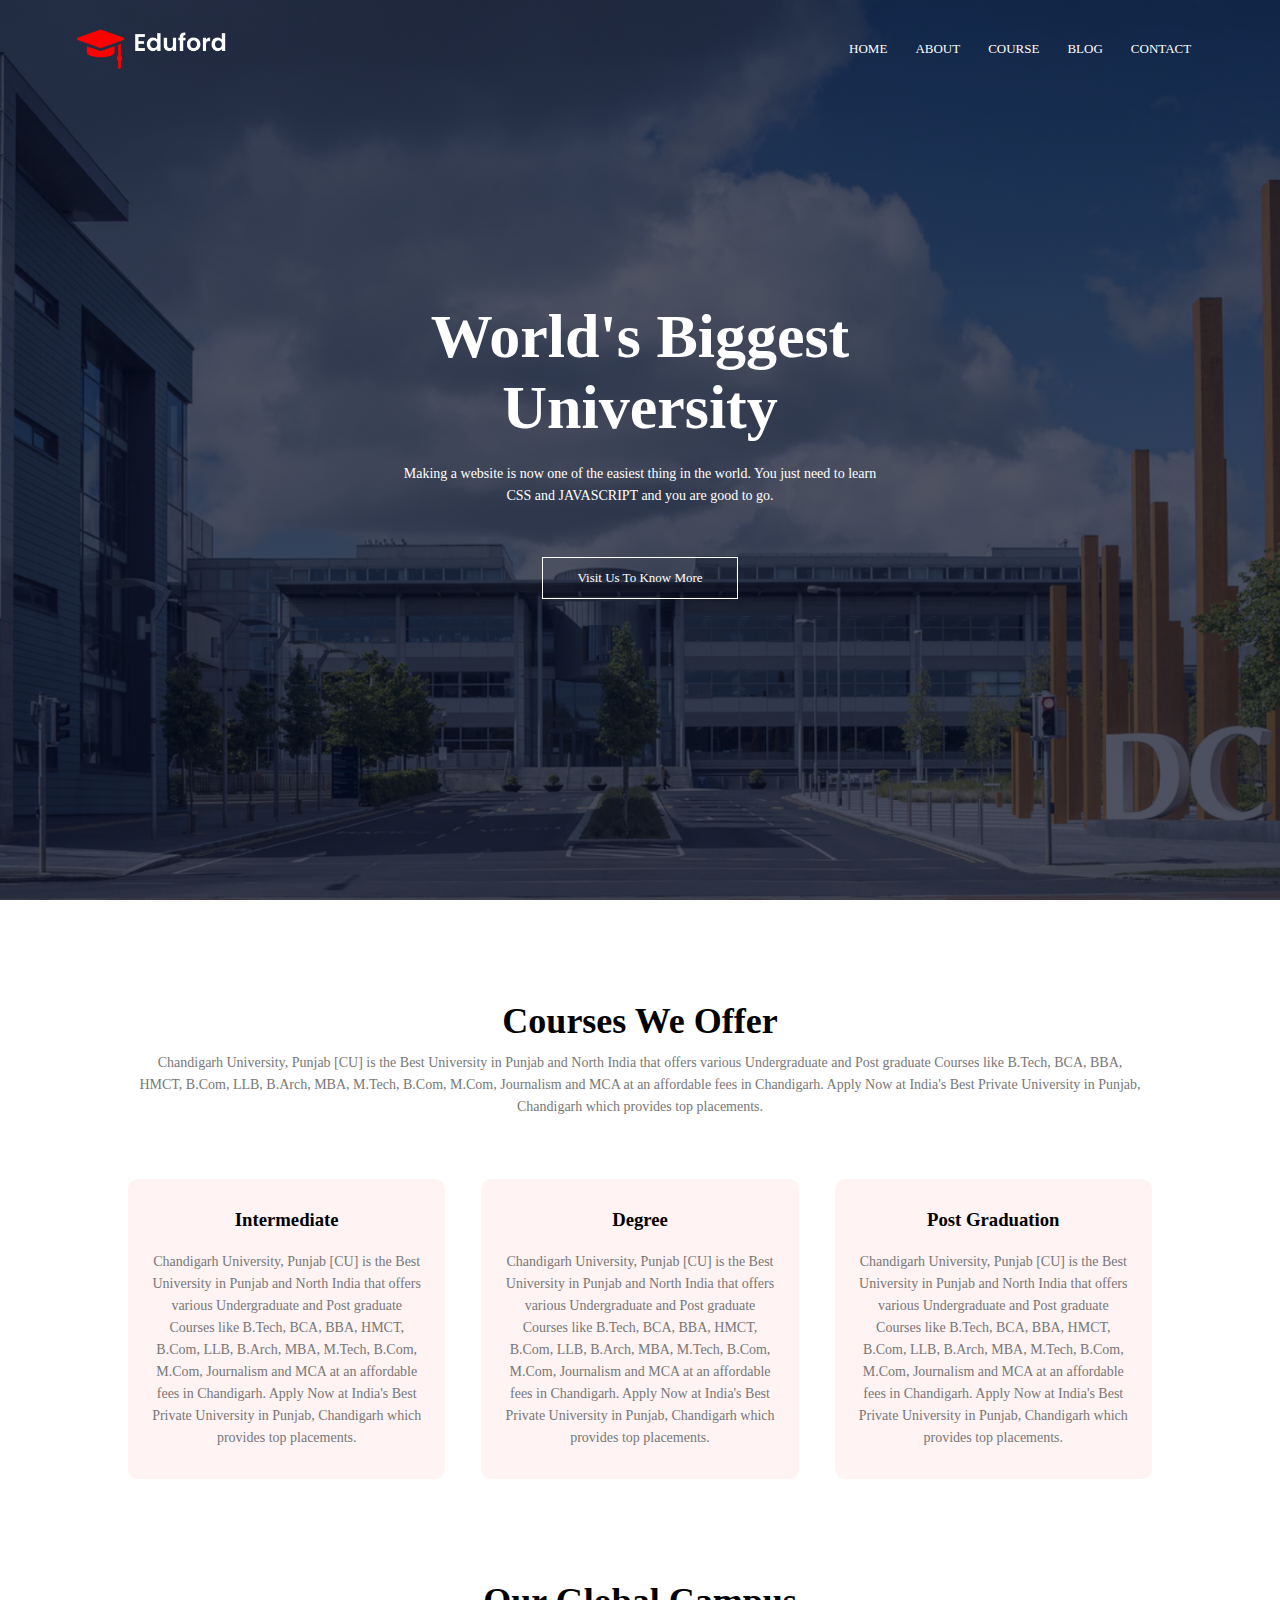
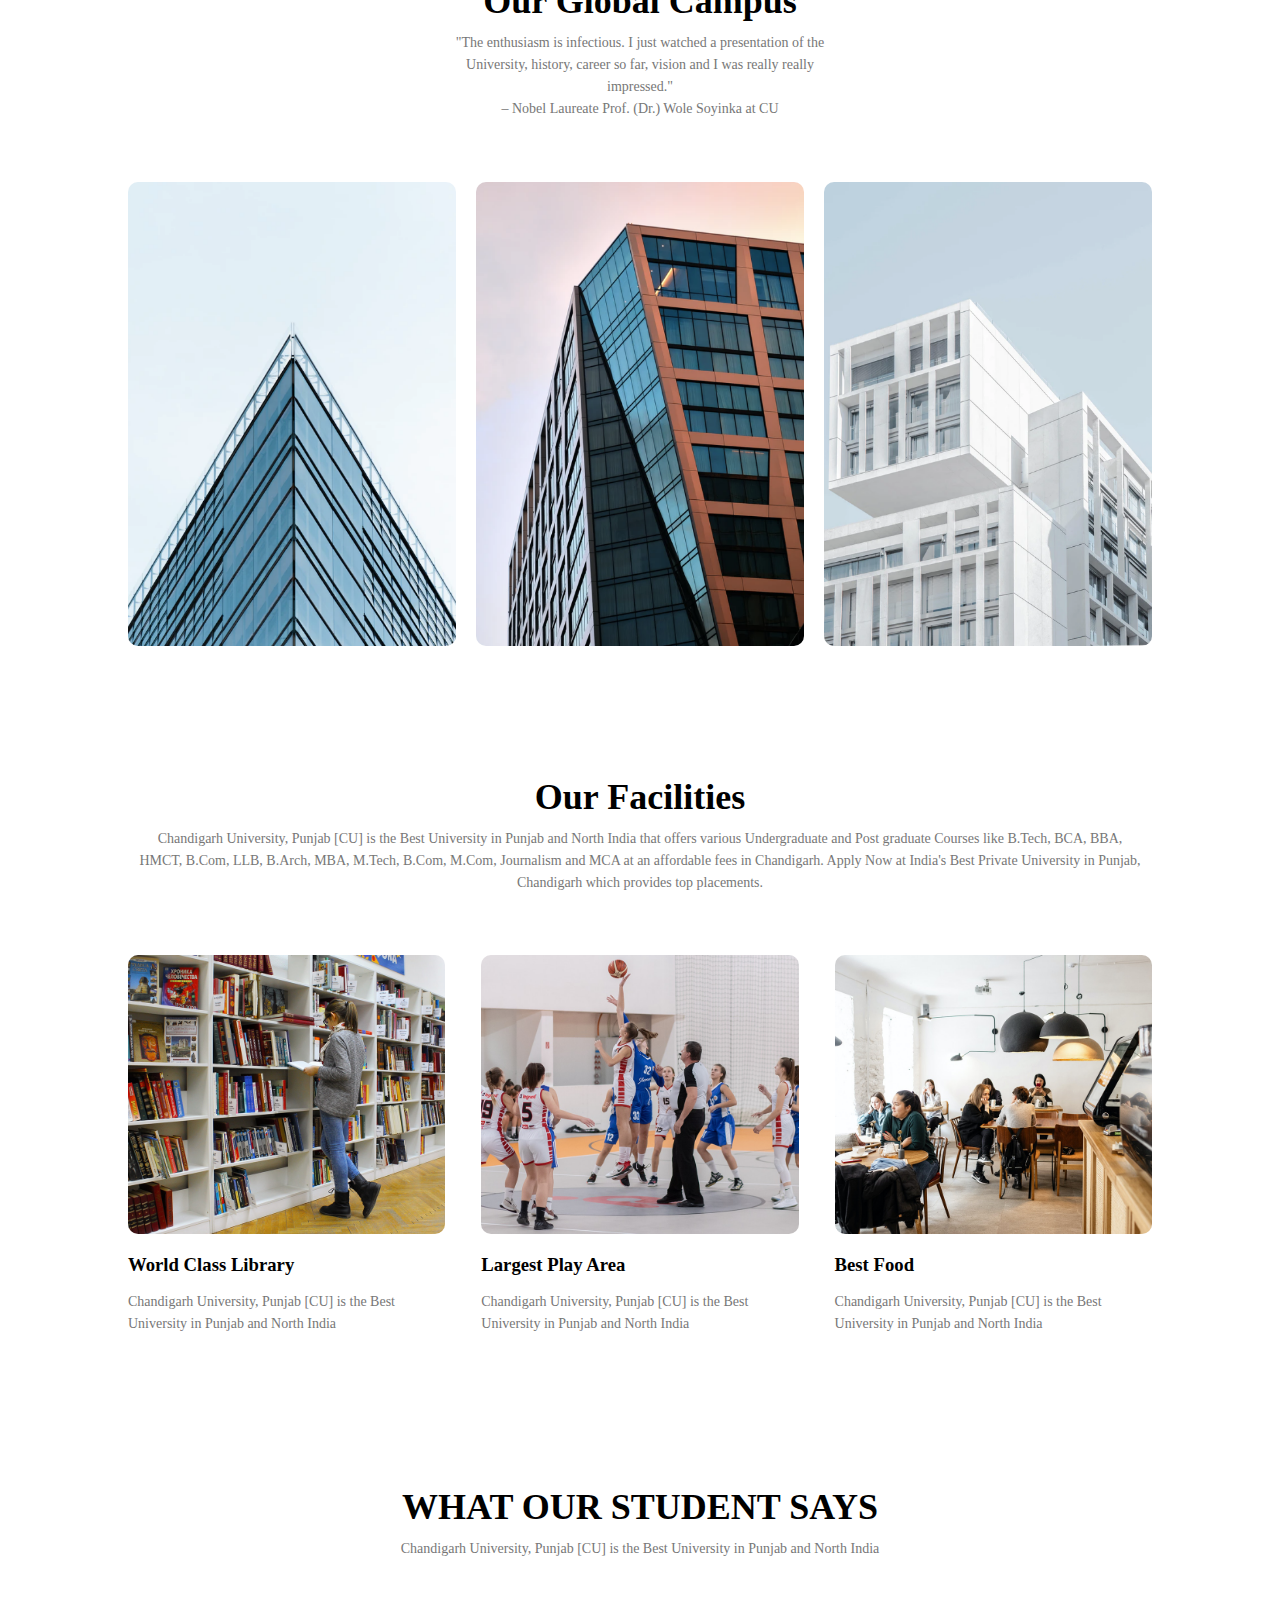
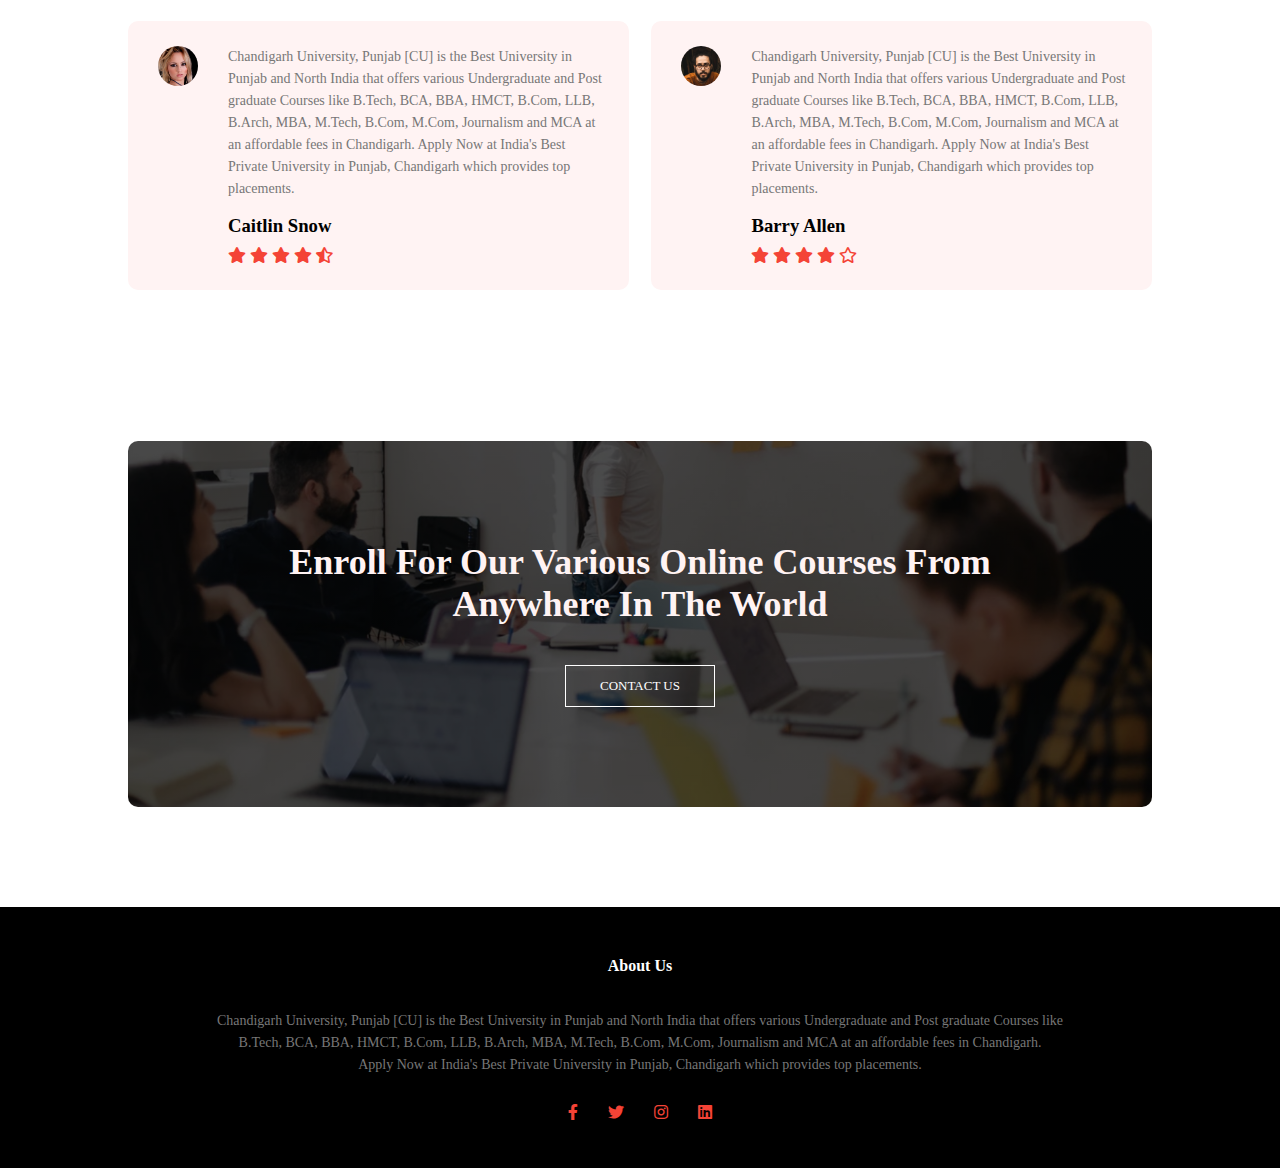
<file: index.html>
<!DOCTYPE html>
<html>
<head>
    <meta name="viewport" content="width=device-width, initial-scale=1.0">
    <title>University Website Design</title>
    <link rel="stylesheet" href="styles.css"> 
    <link rel="stylesheet" href="https://cdnjs.cloudflare.com/ajax/libs/font-awesome/5.15.3/css/all.min.css">
</head>
<body>
    <section class="header">
        <nav>
            <a href="index.html"><img src="IMAGES/logo.png"></a>
            <div class="nav-links" id="navLinks">
                <i class="fa fa-times" onclick="hideMenu()"></i>
                <ul>
                    <li><a href="index.html">HOME</a></li>
                    <li><a href="about.html">ABOUT</a></li>
                    <li><a href="course.html">COURSE</a></li>
                    <li><a href="blog.html">BLOG</a></li>
                    <li><a href="contact.html">CONTACT</a></li>
                </ul>
            </div>
            <i class="fa fa-bars" onclick="showMenu()"></i>
        </nav>

        <div class="text-box">
            <h1>World's Biggest University</h1>
            <p>Making a website is now one of the easiest thing in the world. You just need to learn <br>CSS and JAVASCRIPT and you are good to go.</p>
            <a href="" class="hero-btn">Visit Us To Know More</a>
        </div>
    </section>

<!---------COURSES-------------->
<section class="course">
    <h1>Courses We Offer</h1>
    <p>Chandigarh University, Punjab [CU] is the Best University in Punjab and North India that offers various Undergraduate and Post graduate Courses like B.Tech, BCA, BBA, HMCT, B.Com, LLB, B.Arch, MBA, M.Tech, B.Com, M.Com, Journalism and MCA at an affordable fees in Chandigarh. 
        Apply Now at India's Best Private University in Punjab, Chandigarh which provides top placements.</p>

    <div class="row">
        <div class="course-col">
            <h3>Intermediate</h3>
            <p>Chandigarh University, Punjab [CU] is the Best University in Punjab and North India that offers various Undergraduate and Post graduate Courses like B.Tech, BCA, BBA, HMCT, B.Com, LLB, B.Arch, MBA, M.Tech, B.Com, M.Com, Journalism and MCA at an affordable fees in Chandigarh. 
                Apply Now at India's Best Private University in Punjab, Chandigarh which provides top placements.</p>
        </div>
        <div class="course-col">
            <h3>Degree</h3>
            <p>Chandigarh University, Punjab [CU] is the Best University in Punjab and North India that offers various Undergraduate and Post graduate Courses like B.Tech, BCA, BBA, HMCT, B.Com, LLB, B.Arch, MBA, M.Tech, B.Com, M.Com, Journalism and MCA at an affordable fees in Chandigarh. 
                Apply Now at India's Best Private University in Punjab, Chandigarh which provides top placements.</p>
        </div>
        <div class="course-col">
            <h3>Post Graduation</h3>
            <p>Chandigarh University, Punjab [CU] is the Best University in Punjab and North India that offers various Undergraduate and Post graduate Courses like B.Tech, BCA, BBA, HMCT, B.Com, LLB, B.Arch, MBA, M.Tech, B.Com, M.Com, Journalism and MCA at an affordable fees in Chandigarh. 
                Apply Now at India's Best Private University in Punjab, Chandigarh which provides top placements.</p>
        </div>
    </div>

</section>
<!---------CAMPUS---------------->
<section class="campus">
    <h1>Our Global Campus</h1>
    <p>"The enthusiasm is infectious. I just watched a presentation of the <br>University, history, career so far, vision and I was really really<br>impressed."
        <br>– Nobel Laureate Prof. (Dr.) Wole Soyinka at CU</p>

        <div class="row">
            <div class="campus-col">
                <img src="IMAGES/london.png">
                <div class="layer">
                    <h3>LONDON</h3>
                </div>
            </div>
            <div class="campus-col">
                <img src="IMAGES/newyork.png">
                <div class="layer">
                    <h3>NEW YORK</h3>
                </div>
            </div>
            <div class="campus-col">
                <img src="IMAGES/washington.png">
                <div class="layer">
                    <h3>WASHINGTON</h3>
                </div>
            </div>
        </div>
</section>
<!---------FACILITIES------------->
<section class="facilities">
    <h1>Our Facilities</h1>
    <p>Chandigarh University, Punjab [CU] is the Best University in Punjab and North India that offers various Undergraduate and Post graduate Courses like B.Tech, BCA, BBA, HMCT, B.Com, LLB, B.Arch, MBA, M.Tech, B.Com, M.Com, Journalism and MCA at an affordable fees in Chandigarh. 
        Apply Now at India's Best Private University in Punjab, Chandigarh which provides top placements.</p>
        <div class="row">
            <div class="facilities-col">
                <img src="IMAGES/library.png">
                <h3>World Class Library</h3>
                <p>Chandigarh University, Punjab [CU] is the Best University in Punjab and North India</p>
            </div>
            <div class="facilities-col">
                <img src="IMAGES/basketball.png">
                <h3>Largest Play Area</h3>
                <p>Chandigarh University, Punjab [CU] is the Best University in Punjab and North India</p>
            </div>
            <div class="facilities-col">
                <img src="IMAGES/cafeteria.png">
                <h3>Best Food</h3>
                <p>Chandigarh University, Punjab [CU] is the Best University in Punjab and North India</p>
            </div>
        </div>
</section>
<!---------TESTIMONIALS------------>
<section class="testimonial">
    <h1>WHAT OUR STUDENT SAYS</h1>
    <p>Chandigarh University, Punjab [CU] is the Best University in Punjab and North India</p>
    <div class="row">
        <div class="testimonial-col">
            <img src="IMAGES/user1.jpg">
            <div>
                <p>Chandigarh University, Punjab [CU] is the Best University in Punjab and North India that offers various Undergraduate and Post graduate Courses like B.Tech, BCA, BBA, HMCT, B.Com, LLB, B.Arch, MBA, M.Tech, B.Com, M.Com, Journalism and MCA at an affordable fees in Chandigarh. 
                    Apply Now at India's Best Private University in Punjab, Chandigarh which provides top placements.</p>
                    <h3>Caitlin Snow</h3>
                    <i class="fa fa-star"></i>
                    <i class="fa fa-star"></i>
                    <i class="fa fa-star"></i>
                    <i class="fa fa-star"></i>
                    <i class="fas fa-star-half-alt"></i>
            </div>
        </div>
        <div class="testimonial-col">
            <img src="IMAGES/user2.jpg">
            <div>
                <p>Chandigarh University, Punjab [CU] is the Best University in Punjab and North India that offers various Undergraduate and Post graduate Courses like B.Tech, BCA, BBA, HMCT, B.Com, LLB, B.Arch, MBA, M.Tech, B.Com, M.Com, Journalism and MCA at an affordable fees in Chandigarh. 
                    Apply Now at India's Best Private University in Punjab, Chandigarh which provides top placements.</p>
                    <h3>Barry Allen</h3>
                    <i class="fa fa-star"></i>
                    <i class="fa fa-star"></i>
                    <i class="fa fa-star"></i>
                    <i class="fa fa-star"></i>
                    <i class="far fa-star"></i>
            </div>
        </div>
    </div>
</section>
<!---------CALL TO ACTION----------->
<section class="cta">
    <h1>Enroll For Our Various Online Courses From <br>Anywhere In The World</h1>
    <a href="" class="hero-btn">CONTACT US</a>
</section>
<!---------FOOTER----------->
<section class="footer">
    <h4>About Us</h4>
    <p>Chandigarh University, Punjab [CU] is the Best University in Punjab and North India that offers various Undergraduate and Post graduate Courses like<br> B.Tech, BCA, BBA, HMCT, B.Com, LLB, B.Arch, MBA, M.Tech, B.Com, M.Com, Journalism and MCA at an affordable fees in Chandigarh. 
        <br>Apply Now at India's Best Private University in Punjab, Chandigarh which provides top placements.</p>
        <div class="icons">
            <i class="fab fa-facebook-f"></i>
            <i class="fab fa-twitter"></i>
            <i class="fab fa-instagram"></i>
            <i class="fab fa-linkedin"></i>
        </div>
</section>
<!---------JAVASCRIPT FOR TOGGLE MENU COMMENCE------------>
    <script>
        var navLinks = document.getElementById("navLinks");
        function showMenu(){
            navLinks.style.right="0px";
        }
        function hideMenu(){
            navLinks.style.right="-200px";
        }
    </script>

</body>    
</html>
</file>
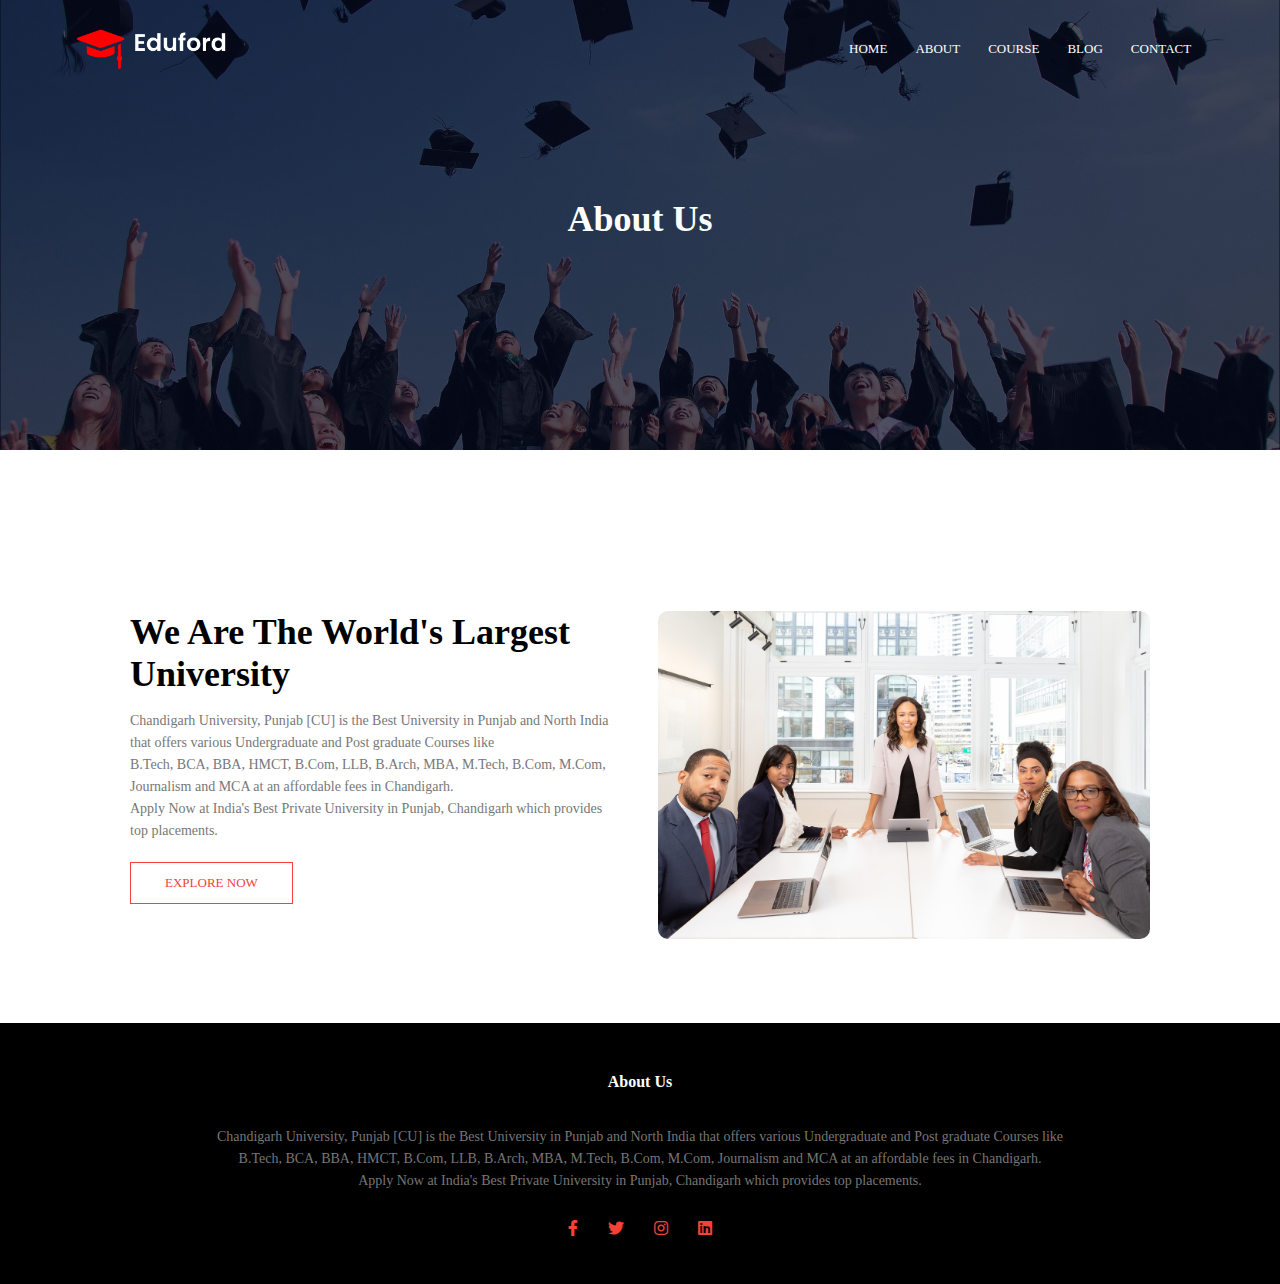
<file: about.html>
<!DOCTYPE html>
<html>
<head>
    <meta name="viewport" content="width=device-width, initial-scale=1.0">
    <title>University Website Design</title>
    <link rel="stylesheet" href="styles.css"> 
    <link rel="stylesheet" href="https://cdnjs.cloudflare.com/ajax/libs/font-awesome/5.15.3/css/all.min.css">
</head>
<body>
    <section class="sub-header">
        <nav>
            <a href="index.html"><img src="IMAGES/logo.png"></a>
            <div class="nav-links" id="navLinks">
                <i class="fa fa-times" onclick="hideMenu()"></i>
                <ul>
                    <li><a href="index.html">HOME</a></li>
                    <li><a href="about.html">ABOUT</a></li>
                    <li><a href="course.html">COURSE</a></li>
                    <li><a href="blog.html">BLOG</a></li>
                    <li><a href="contact.html">CONTACT</a></li>
                </ul>
            </div>
            <i class="fa fa-bars" onclick="showMenu()"></i>
        </nav>
        <h1>About Us</h1>
    </section>

    <section class="about-us">
        <div class="row">
            <div class="about-col">
                <h1>We Are The World's Largest University</h1>
                <p>Chandigarh University, Punjab [CU] is the Best University in Punjab and North India that offers various Undergraduate and Post graduate Courses like<br> B.Tech, BCA, BBA, HMCT, B.Com, LLB, B.Arch, MBA, M.Tech, B.Com, M.Com, Journalism and MCA at an affordable fees in Chandigarh. 
                    <br>Apply Now at India's Best Private University in Punjab, Chandigarh which provides top placements.</p>
                    <a href="" class="hero-btn red-btn">EXPLORE NOW</a>

            </div>
            <div class="about-col">
                <img src="IMAGES/about.jpg">
            </div>
        </div>
    </section>

<!---------FOOTER----------->
<section class="footer">
    <h4>About Us</h4>
    <p>Chandigarh University, Punjab [CU] is the Best University in Punjab and North India that offers various Undergraduate and Post graduate Courses like<br> B.Tech, BCA, BBA, HMCT, B.Com, LLB, B.Arch, MBA, M.Tech, B.Com, M.Com, Journalism and MCA at an affordable fees in Chandigarh. 
        <br>Apply Now at India's Best Private University in Punjab, Chandigarh which provides top placements.</p>
        <div class="icons">
            <i class="fab fa-facebook-f"></i>
            <i class="fab fa-twitter"></i>
            <i class="fab fa-instagram"></i>
            <i class="fab fa-linkedin"></i>
        </div>
</section>
<!---------JAVASCRIPT FOR TOGGLE MENU COMMENCE------------>
    <script>
        var navLinks = document.getElementById("navLinks");
        function showMenu(){
            navLinks.style.right="0px";
        }
        function hideMenu(){
            navLinks.style.right="-200px";
        }
    </script>

</body>    
</html>
</file>
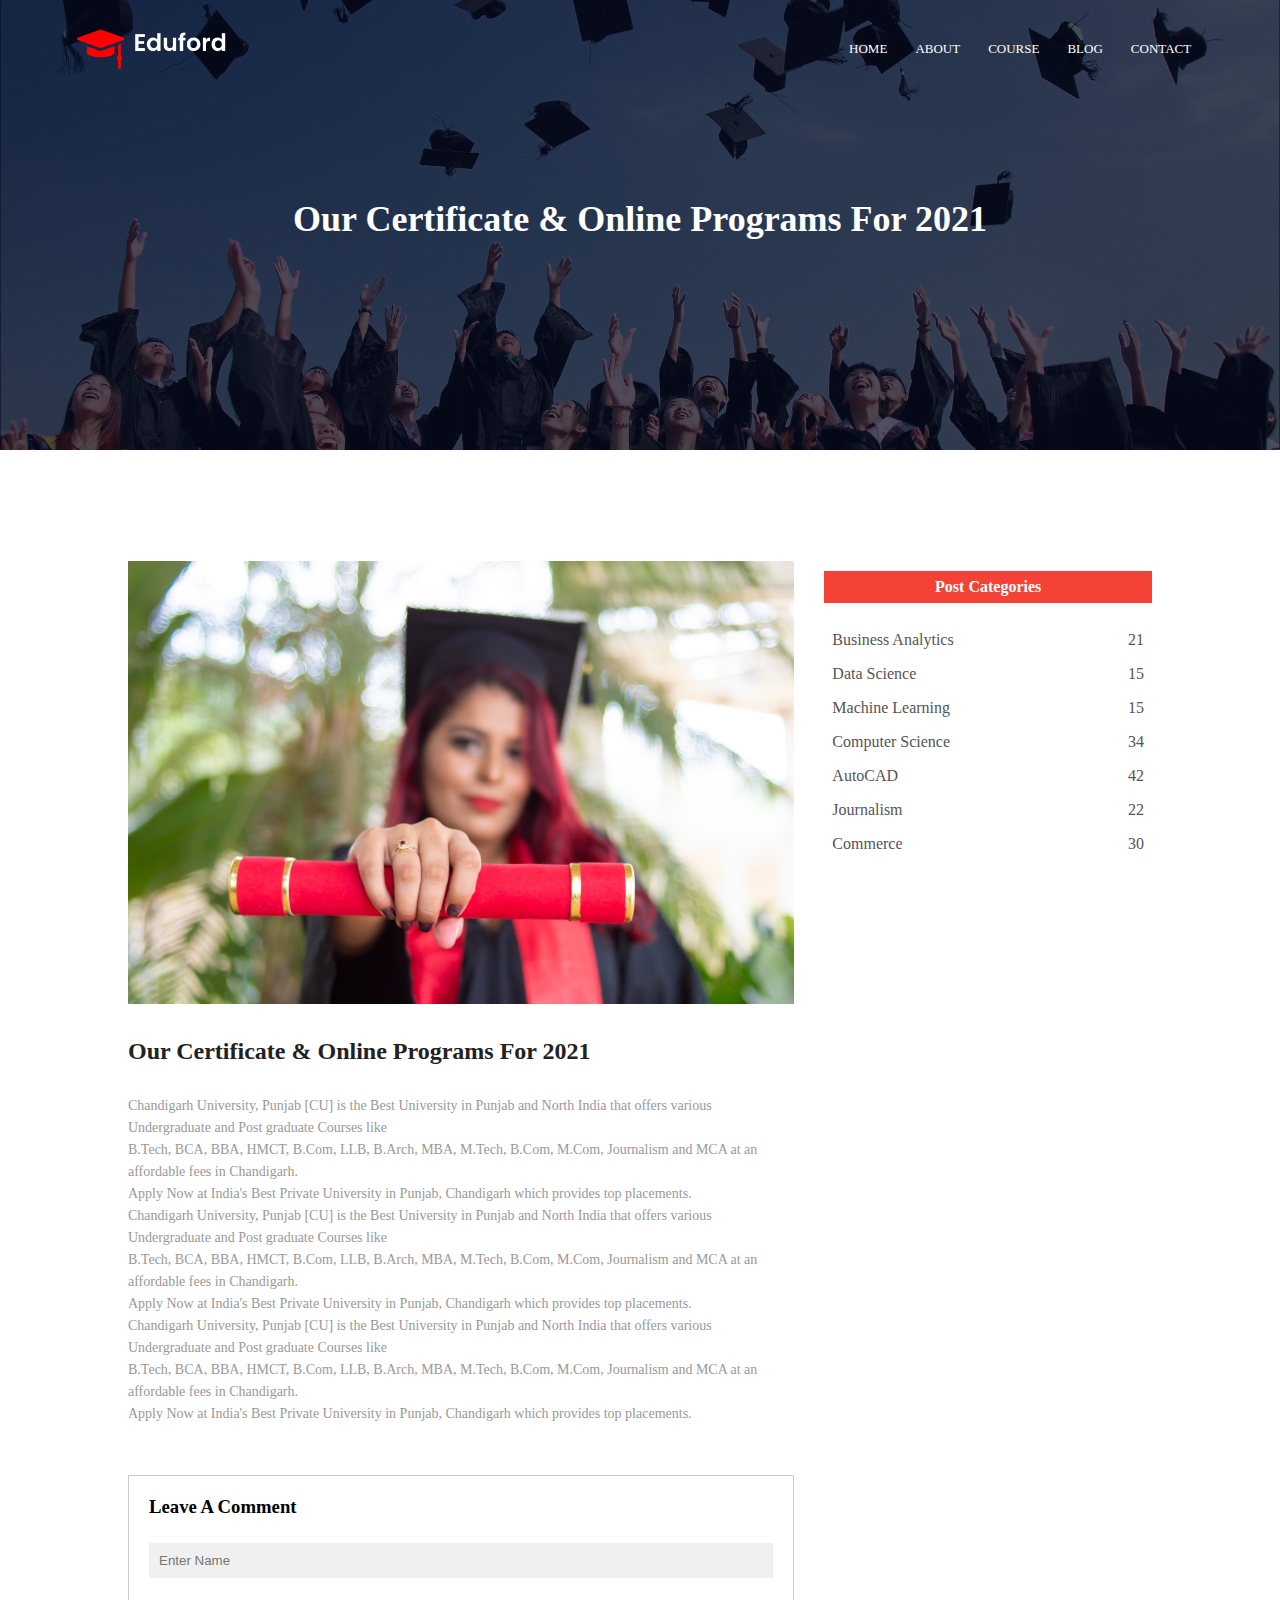
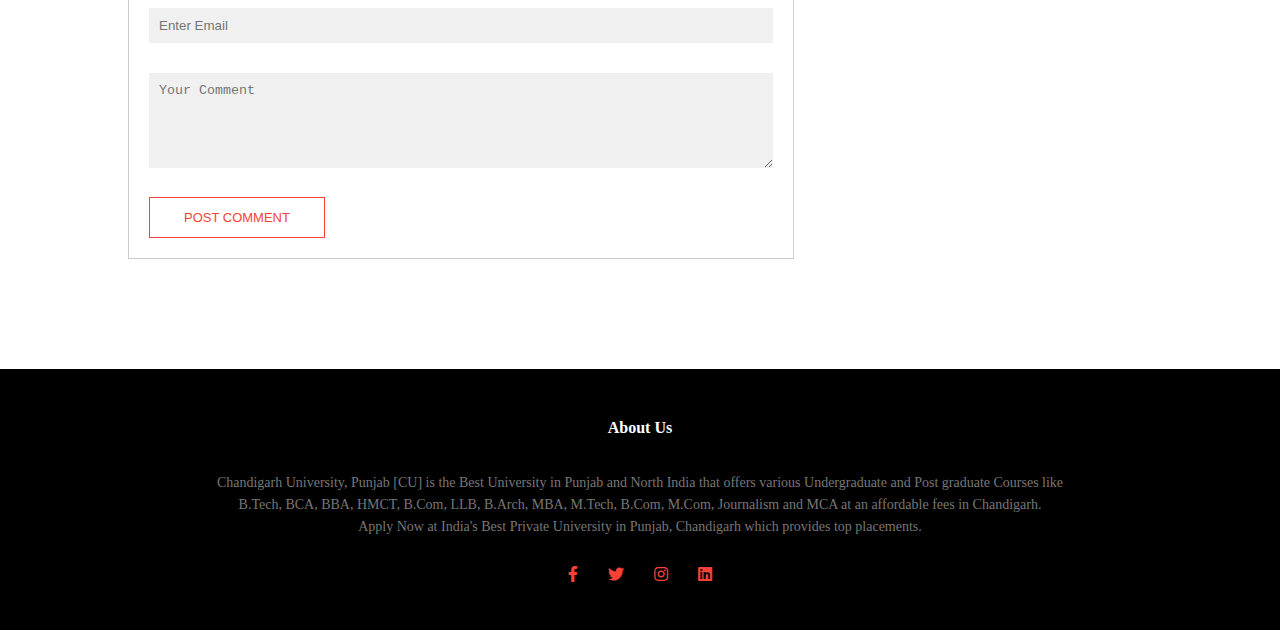
<file: blog.html>
<!DOCTYPE html>
<html>
<head>
    <meta name="viewport" content="width=device-width, initial-scale=1.0">
    <title>University Website Design</title>
    <link rel="stylesheet" href="styles.css"> 
    <link rel="stylesheet" href="https://cdnjs.cloudflare.com/ajax/libs/font-awesome/5.15.3/css/all.min.css">
</head>
<body>
    <section class="sub-header">
        <nav>
            <a href="index.html"><img src="IMAGES/logo.png"></a>
            <div class="nav-links" id="navLinks">
                <i class="fa fa-times" onclick="hideMenu()"></i>
                <ul>
                    <li><a href="index.html">HOME</a></li>
                    <li><a href="about.html">ABOUT</a></li>
                    <li><a href="course.html">COURSE</a></li>
                    <li><a href="blog.html">BLOG</a></li>
                    <li><a href="contact.html">CONTACT</a></li>
                </ul>
            </div>
            <i class="fa fa-bars" onclick="showMenu()"></i>
        </nav>
        <h1>Our Certificate & Online Programs For 2021</h1>
    </section>


<!-----------BLOG PAGE CONTENT------------>
<section class="blog-content">
    <div class="row">
        <div class="blog-left">
            <img src="IMAGES/certificate.jpg">
            <h2>Our Certificate & Online Programs For 2021</h2>
            <p>Chandigarh University, Punjab [CU] is the Best University in Punjab and North India that offers various Undergraduate and Post graduate Courses like<br> B.Tech, BCA, BBA, HMCT, B.Com, LLB, B.Arch, MBA, M.Tech, B.Com, M.Com, Journalism and MCA at an affordable fees in Chandigarh. 
                <br>Apply Now at India's Best Private University in Punjab, Chandigarh which provides top placements.</p>
            <p>Chandigarh University, Punjab [CU] is the Best University in Punjab and North India that offers various Undergraduate and Post graduate Courses like<br> B.Tech, BCA, BBA, HMCT, B.Com, LLB, B.Arch, MBA, M.Tech, B.Com, M.Com, Journalism and MCA at an affordable fees in Chandigarh. 
                <br>Apply Now at India's Best Private University in Punjab, Chandigarh which provides top placements.</p>
            <p>Chandigarh University, Punjab [CU] is the Best University in Punjab and North India that offers various Undergraduate and Post graduate Courses like<br> B.Tech, BCA, BBA, HMCT, B.Com, LLB, B.Arch, MBA, M.Tech, B.Com, M.Com, Journalism and MCA at an affordable fees in Chandigarh. 
                <br>Apply Now at India's Best Private University in Punjab, Chandigarh which provides top placements.</p>

            <div class="comment-box">
                <h3>Leave A Comment</h3>
                <form class="comment-form">
                    <input type="text" placeholder="Enter Name">
                    <input type="email" placeholder="Enter Email">
                    <textarea rows="5" placeholder="Your Comment"></textarea>
                    <button type="Submit" class="hero-btn red-btn">POST COMMENT</button>
                </form>
            </div>
        </div>
        <div class="blog-right">
            <h3>Post Categories</h3>
            <div>
                <span>Business Analytics</span>
                <span>21</span>
            </div>
            <div>
                <span>Data Science</span>
                <span>15</span>
            </div>
            <div>
                <span>Machine Learning</span>
                <span>15</span>
            </div>
            <div>
                <span>Computer Science</span>
                <span>34</span>
            </div>
            <div>
                <span>AutoCAD</span>
                <span>42</span>
            </div>
            <div>
                <span>Journalism</span>
                <span>22</span>
            </div>
            <div>
                <span>Commerce</span>
                <span>30</span>
            </div>
        </div>
    </div>
</section>
<!---------FOOTER----------->
<section class="footer">
    <h4>About Us</h4>
    <p>Chandigarh University, Punjab [CU] is the Best University in Punjab and North India that offers various Undergraduate and Post graduate Courses like<br> B.Tech, BCA, BBA, HMCT, B.Com, LLB, B.Arch, MBA, M.Tech, B.Com, M.Com, Journalism and MCA at an affordable fees in Chandigarh. 
        <br>Apply Now at India's Best Private University in Punjab, Chandigarh which provides top placements.</p>
        <div class="icons">
            <i class="fab fa-facebook-f"></i>
            <i class="fab fa-twitter"></i>
            <i class="fab fa-instagram"></i>
            <i class="fab fa-linkedin"></i>
        </div>
</section>
<!---------JAVASCRIPT FOR TOGGLE MENU COMMENCE------------>
    <script>
        var navLinks = document.getElementById("navLinks");
        function showMenu(){
            navLinks.style.right="0px";
        }
        function hideMenu(){
            navLinks.style.right="-200px";
        }
    </script>

</body>    
</html>
</file>
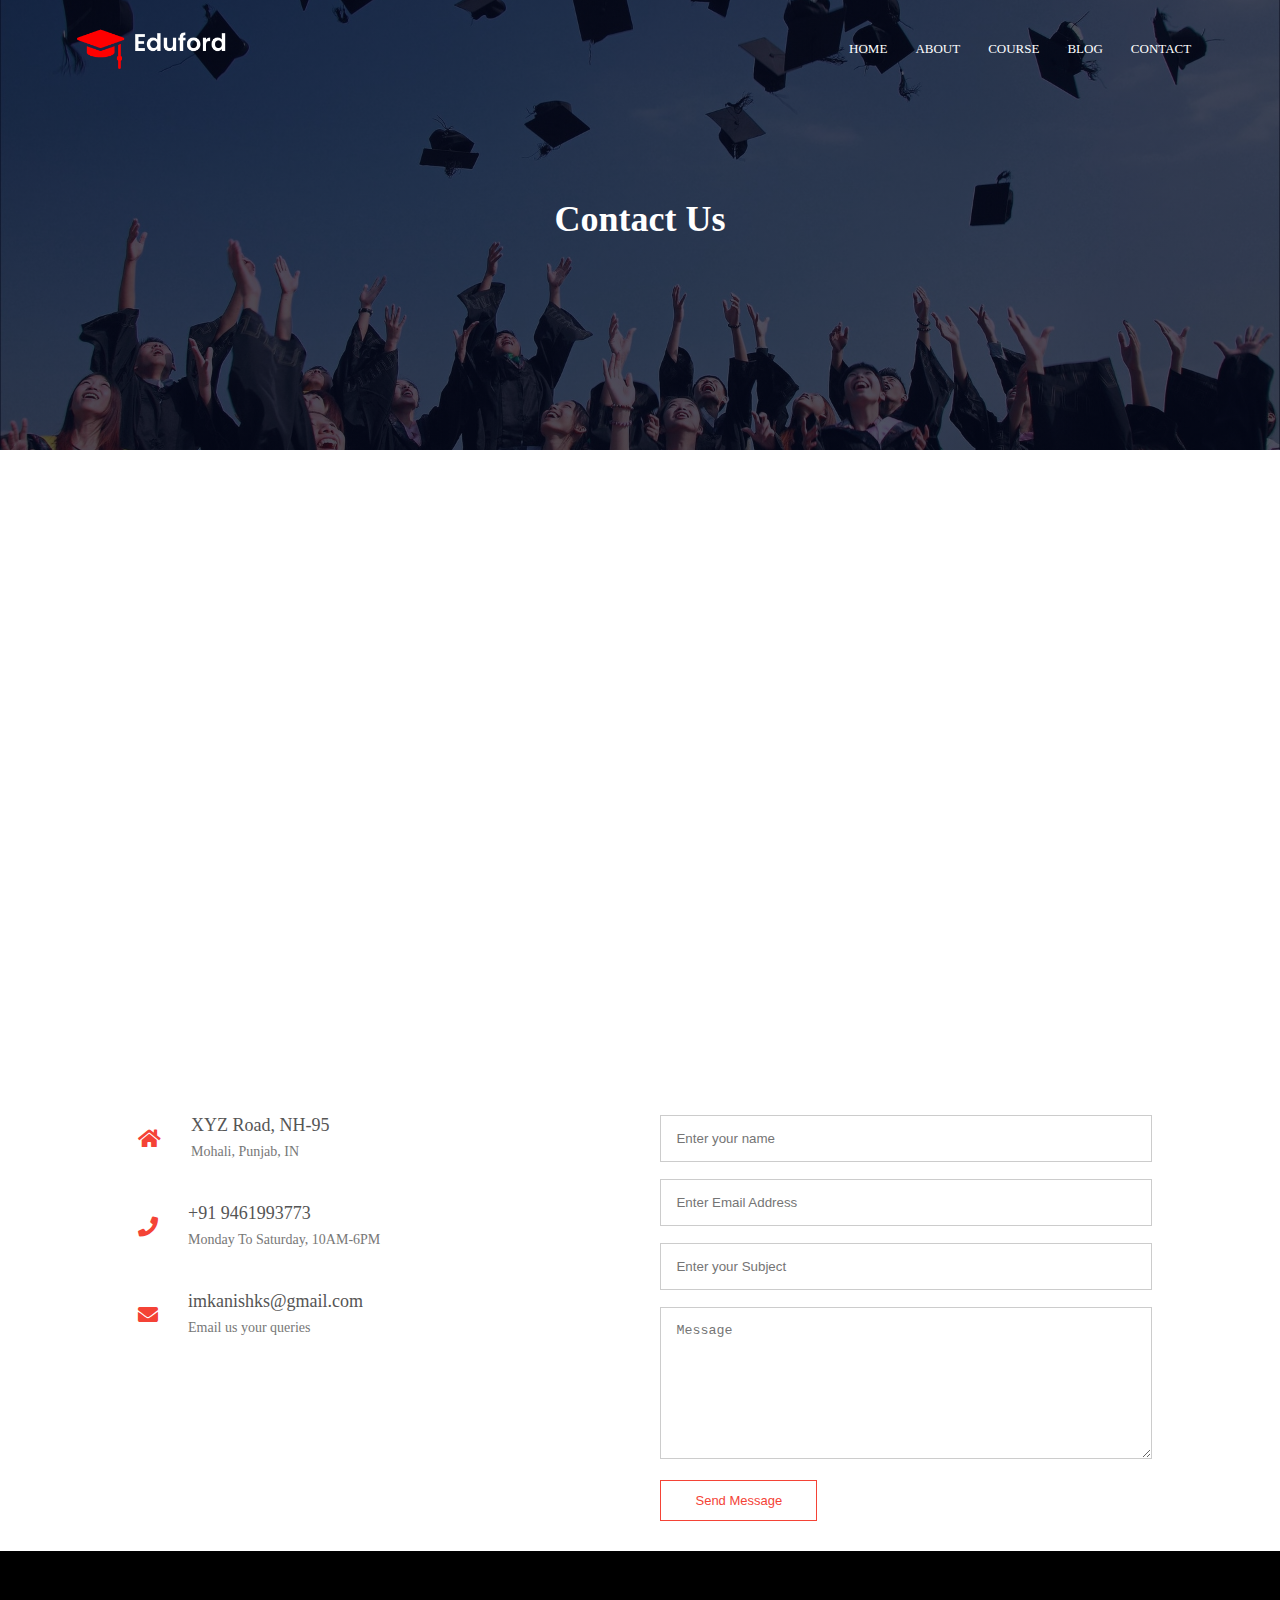
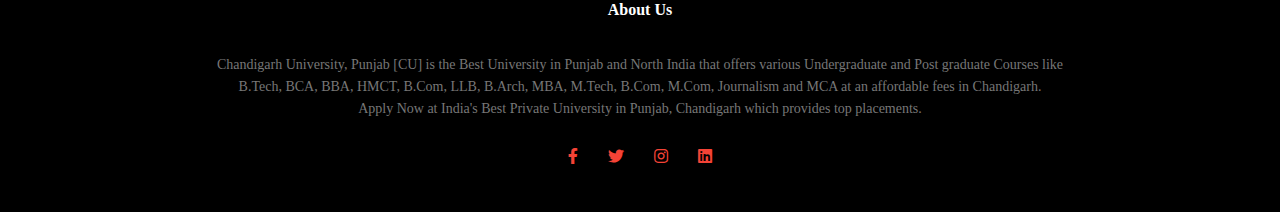
<file: contact.html>
<!DOCTYPE html>
<html>
<head>
    <meta name="viewport" content="width=device-width, initial-scale=1.0">
    <title>University Website Design</title>
    <link rel="stylesheet" href="styles.css"> 
    <link rel="stylesheet" href="https://cdnjs.cloudflare.com/ajax/libs/font-awesome/5.15.3/css/all.min.css">
</head>
<body>
    <section class="sub-header">
        <nav>
            <a href="index.html"><img src="IMAGES/logo.png"></a>
            <div class="nav-links" id="navLinks">
                <i class="fa fa-times" onclick="hideMenu()"></i>
                <ul>
                    <li><a href="index.html">HOME</a></li>
                    <li><a href="about.html">ABOUT</a></li>
                    <li><a href="course.html">COURSE</a></li>
                    <li><a href="blog.html">BLOG</a></li>
                    <li><a href="contact.html">CONTACT</a></li>
                </ul>
            </div>
            <i class="fa fa-bars" onclick="showMenu()"></i>
        </nav>
        <h1>Contact Us</h1>
    </section>

<!---------CONTACT US----------->
<section class="location">
    <iframe src="https://www.google.com/maps/embed?pb=!1m18!1m12!1m3!1d3428.194863766921!2d76.57366501497644!3d30.769109881624424!2m3!1f0!2f0!3f0!3m2!1i1024!2i768!4f13.1!3m3!1m2!1s0x390ffb140bd63e07%3A0x68591e334d17a988!2sChandigarh%20University!5e0!3m2!1sen!2sin!4v1624417131100!5m2!1sen!2sin" width="600" height="450" style="border:0;" allowfullscreen="" loading="lazy"></iframe>
</section>

<section class="contact-us">
    <div class="row">
        <div class="contact-col">
            <div>
                <i class="fa fa-home"></i>
                <span>
                    <h5>XYZ Road, NH-95</h5>
                    <p>Mohali, Punjab, IN</p>
                </span>
            </div>
            <div>
                <i class="fa fa-phone"></i>
                <span>
                    <h5>+91 9461993773</h5>
                    <p>Monday To Saturday, 10AM-6PM</p>
                </span>
            </div>
            <div>
                <i class="fa fa-envelope"></i>
                <span>
                    <h5>imkanishks@gmail.com</h5>
                    <p>Email us your queries</p>
                </span>
            </div>
        </div>
        <div class="contact-col">
            <form action="formhandler.php" method="POST">
                <input type="text" name="name" placeholder="Enter your name" required>
                <input type="email" name="email" placeholder="Enter Email Address" required>
                <input type="text" name="subject" placeholder="Enter your Subject" required>
                <textarea rows="8" name="message" placeholder="Message" required></textarea>
                <button type="submit" class="hero-btn red-btn">Send Message</button>
            </form>
        </div>
    </div>
</section>
<!---------FOOTER----------->
<section class="footer">
    <h4>About Us</h4>
    <p>Chandigarh University, Punjab [CU] is the Best University in Punjab and North India that offers various Undergraduate and Post graduate Courses like<br> B.Tech, BCA, BBA, HMCT, B.Com, LLB, B.Arch, MBA, M.Tech, B.Com, M.Com, Journalism and MCA at an affordable fees in Chandigarh. 
        <br>Apply Now at India's Best Private University in Punjab, Chandigarh which provides top placements.</p>
        <div class="icons">
            <i class="fab fa-facebook-f"></i>
            <i class="fab fa-twitter"></i>
            <i class="fab fa-instagram"></i>
            <i class="fab fa-linkedin"></i>
        </div>
</section>


<!---------JAVASCRIPT FOR TOGGLE MENU COMMENCE------------>
    <script>
        var navLinks = document.getElementById("navLinks");
        function showMenu(){
            navLinks.style.right="0px";
        }
        function hideMenu(){
            navLinks.style.right="-200px";
        }
    </script>

</body>    
</html>
</file>
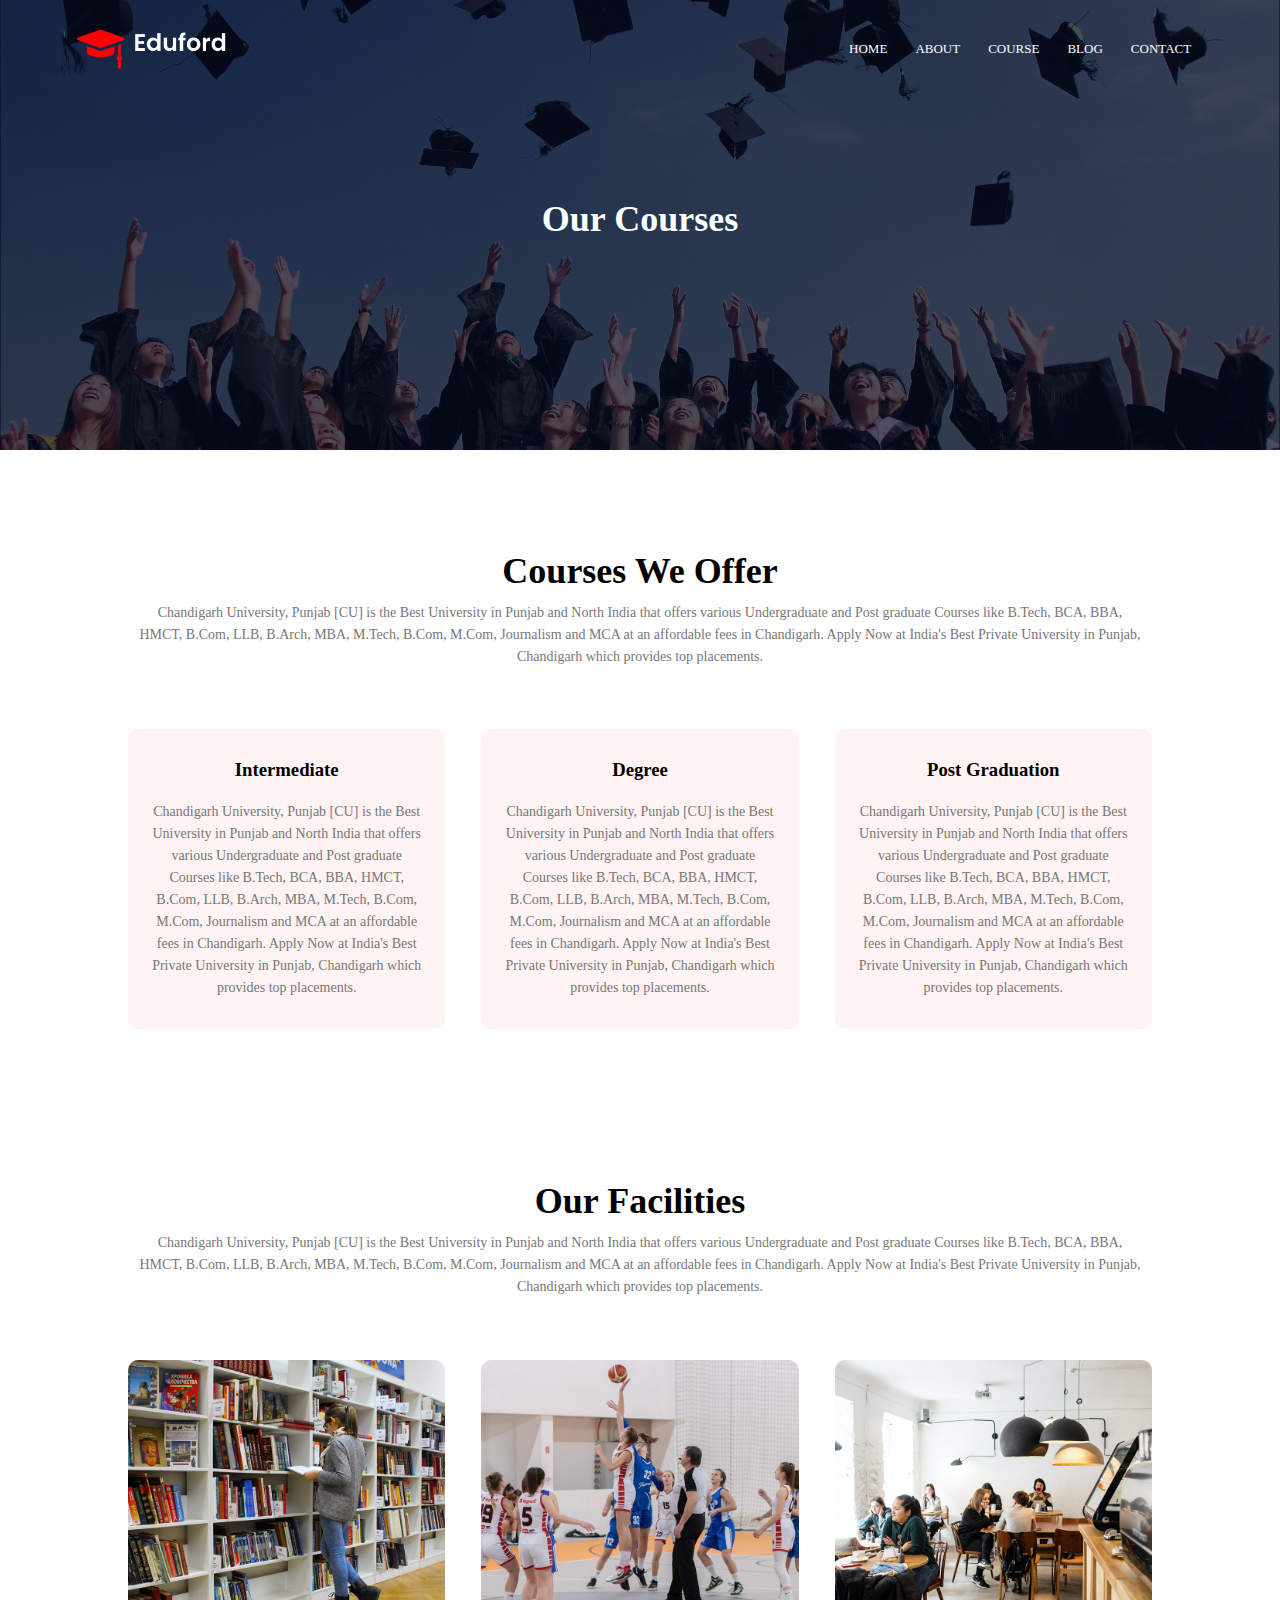
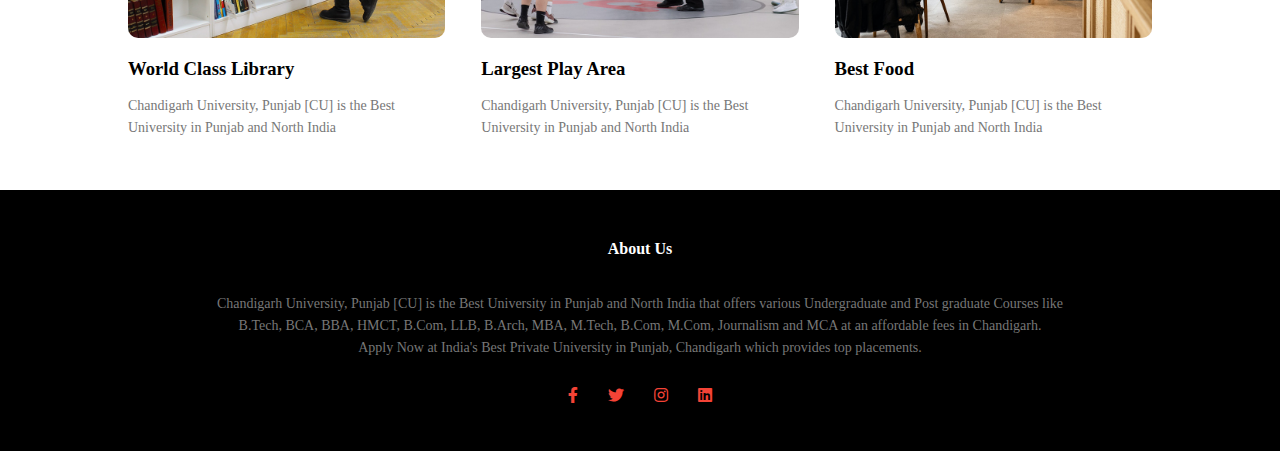
<file: course.html>
<!DOCTYPE html>
<html>
<head>
    <meta name="viewport" content="width=device-width, initial-scale=1.0">
    <title>University Website Design</title>
    <link rel="stylesheet" href="styles.css"> 
    <link rel="stylesheet" href="https://cdnjs.cloudflare.com/ajax/libs/font-awesome/5.15.3/css/all.min.css">
</head>
<body>
    <section class="sub-header">
        <nav>
            <a href="index.html"><img src="IMAGES/logo.png"></a>
            <div class="nav-links" id="navLinks">
                <i class="fa fa-times" onclick="hideMenu()"></i>
                <ul>
                    <li><a href="index.html">HOME</a></li>
                    <li><a href="about.html">ABOUT</a></li>
                    <li><a href="course.html">COURSE</a></li>
                    <li><a href="blog.html">BLOG</a></li>
                    <li><a href="contact.html">CONTACT</a></li>
                </ul>
            </div>
            <i class="fa fa-bars" onclick="showMenu()"></i>
        </nav>
        <h1>Our Courses</h1>
    </section>
<!---------COURSES----------->
<section class="course">
    <h1>Courses We Offer</h1>
    <p>Chandigarh University, Punjab [CU] is the Best University in Punjab and North India that offers various Undergraduate and Post graduate Courses like B.Tech, BCA, BBA, HMCT, B.Com, LLB, B.Arch, MBA, M.Tech, B.Com, M.Com, Journalism and MCA at an affordable fees in Chandigarh. 
        Apply Now at India's Best Private University in Punjab, Chandigarh which provides top placements.</p>

    <div class="row">
        <div class="course-col">
            <h3>Intermediate</h3>
            <p>Chandigarh University, Punjab [CU] is the Best University in Punjab and North India that offers various Undergraduate and Post graduate Courses like B.Tech, BCA, BBA, HMCT, B.Com, LLB, B.Arch, MBA, M.Tech, B.Com, M.Com, Journalism and MCA at an affordable fees in Chandigarh. 
                Apply Now at India's Best Private University in Punjab, Chandigarh which provides top placements.</p>
        </div>
        <div class="course-col">
            <h3>Degree</h3>
            <p>Chandigarh University, Punjab [CU] is the Best University in Punjab and North India that offers various Undergraduate and Post graduate Courses like B.Tech, BCA, BBA, HMCT, B.Com, LLB, B.Arch, MBA, M.Tech, B.Com, M.Com, Journalism and MCA at an affordable fees in Chandigarh. 
                Apply Now at India's Best Private University in Punjab, Chandigarh which provides top placements.</p>
        </div>
        <div class="course-col">
            <h3>Post Graduation</h3>
            <p>Chandigarh University, Punjab [CU] is the Best University in Punjab and North India that offers various Undergraduate and Post graduate Courses like B.Tech, BCA, BBA, HMCT, B.Com, LLB, B.Arch, MBA, M.Tech, B.Com, M.Com, Journalism and MCA at an affordable fees in Chandigarh. 
                Apply Now at India's Best Private University in Punjab, Chandigarh which provides top placements.</p>
        </div>
    </div>
</section>

<!---------FACILITIES------------->
<section class="facilities">
    <h1>Our Facilities</h1>
    <p>Chandigarh University, Punjab [CU] is the Best University in Punjab and North India that offers various Undergraduate and Post graduate Courses like B.Tech, BCA, BBA, HMCT, B.Com, LLB, B.Arch, MBA, M.Tech, B.Com, M.Com, Journalism and MCA at an affordable fees in Chandigarh. 
        Apply Now at India's Best Private University in Punjab, Chandigarh which provides top placements.</p>
        <div class="row">
            <div class="facilities-col">
                <img src="IMAGES/library.png">
                <h3>World Class Library</h3>
                <p>Chandigarh University, Punjab [CU] is the Best University in Punjab and North India</p>
            </div>
            <div class="facilities-col">
                <img src="IMAGES/basketball.png">
                <h3>Largest Play Area</h3>
                <p>Chandigarh University, Punjab [CU] is the Best University in Punjab and North India</p>
            </div>
            <div class="facilities-col">
                <img src="IMAGES/cafeteria.png">
                <h3>Best Food</h3>
                <p>Chandigarh University, Punjab [CU] is the Best University in Punjab and North India</p>
            </div>
        </div>
</section>
<!---------FOOTER----------->
<section class="footer">
    <h4>About Us</h4>
    <p>Chandigarh University, Punjab [CU] is the Best University in Punjab and North India that offers various Undergraduate and Post graduate Courses like<br> B.Tech, BCA, BBA, HMCT, B.Com, LLB, B.Arch, MBA, M.Tech, B.Com, M.Com, Journalism and MCA at an affordable fees in Chandigarh. 
        <br>Apply Now at India's Best Private University in Punjab, Chandigarh which provides top placements.</p>
        <div class="icons">
            <i class="fab fa-facebook-f"></i>
            <i class="fab fa-twitter"></i>
            <i class="fab fa-instagram"></i>
            <i class="fab fa-linkedin"></i>
        </div>
</section>
<!---------JAVASCRIPT FOR TOGGLE MENU COMMENCE------------>
    <script>
        var navLinks = document.getElementById("navLinks");
        function showMenu(){
            navLinks.style.right="0px";
        }
        function hideMenu(){
            navLinks.style.right="-200px";
        }
    </script>

</body>    
</html>
</file>
<file: styles.css>
*{
    margin: 0;
    padding: 0;
}
.header{
    min-height: 100vh;
    width: 100%;
    background-image: linear-gradient(rgba(4,9,30,0.7),rgba(4,9,30,0.7)),url(IMAGES/banner.png);
    background-position: center;
    background-size: cover;
    position: relative;
}
nav{
    display: flex;
    padding: 2% 6%;
    justify-content: space-between;
    align-items: center;
}
nav img{
    width: 150px;
}
.nav-links{
    flex: 1;
    text-align: right;
}
.nav-links ul li{
    list-style: none;
    display: inline-block;
    padding: 8px 12px;
    position: relative;
}
.nav-links ul li a{
    color: white;
    text-decoration: none;
    font-size: 13px;
}
.nav-links ul li::after{
    content: '';
    width: 0%;
    height: 2px;
    background: #f44336;
    display: block;
    margin: auto;
    transition: 0.5s;
}
.nav-links ul li:hover::after{
    width: 100%;
}
.text-box{
    width: 90;
    color: white;
    position: absolute;
    top: 50%;
    left: 50%;
    transform: translate(-50%,-50%); 
    text-align: center;
}
.text-box h1{
    font-size: 62px;
}
.text-box p{
    margin: 10px 0 40px;
    font-size: 14px;
    color: white;   
}
.hero-btn{
    display: inline-block;
    text-decoration: none;
    color: white;
    border: 1px solid white;
    padding: 12px 34px;
    font-size: 13px;
    background: transparent;
    position: relative;
    cursor: pointer;
}
.hero-btn:hover{
    border: 1px solid #f44336;
    background: #f44336;
    transition: 1s;
}

nav .fa{
    display: none;
}
@media(max-width: 700px){
    .text-box h1{
        font-size: 20px;
    }
    .nav-links ul li{
        display: block;
    }
    .nav-links{
        position: fixed;
        background: #f44336;
        height: 100vh;
        width: 200px;
        top: 0;
        right: -200px;
        text-align: left;
        z-index: 2;
        transition: 1s;
    }
    nav .fa{
        display: block;
        color: white;
        margin: 10px;
        font-size: 22px;
        cursor: pointer;
    }
    .nav-links ul{
        padding: 30px;
    }
}

/*--------COURSE--------*/
.course{
    width: 80%;
    margin: auto;
    text-align: center;
    padding-top: 100px;
}
h1{
    font-size: 36px;
    font-weight: 600;
}
p{
    color: #777;
    font-size: 14px;
    font-weight: 300;
    line-height: 22px;
    padding: 10px;
}

.row{
    margin-top: 5%;
    display: flex;
    justify-content: space-between;
}
.course-col{
    flex-basis: 31%;
    background: #fff3f3;
    border-radius: 10px;
    margin-bottom: 5%;
    padding: 20px 12px;
    box-sizing: border-box;
    transition: 0.5s;
}
h3{
    text-align: center;
    margin: 10px 0;
    font-weight: 600;
}
.course-col:hover{
    box-shadow: 0 0 20px 0px rgba(0, 0, 0, 0.2);
}

@media(max-width: 700px){
    .row{
        flex-direction: column;
    }
}

/*--------CAMPUS--------*/
.campus{
    width: 80%;
    margin: auto;
    text-align: center;
    padding-top: 50px;
}
.campus-col{
    flex-basis: 32%;
    border-radius: 10px;
    margin-bottom: 30px;
    position: relative;
    overflow: hidden;
}
.campus-col img{
    width: 100%;
    display: block;
}
.layer{
    background: transparent;
    height: 100%;
    width: 100%;
    position: absolute;
    top: 0;
    left: 0;
    transition: 0.5s;
}
.layer:hover{
    background: rgba(238, 7, 7, 0.7);
}
.layer h3{
    width: 100%;
    font-weight: 500;
    color: white;
    font-size: 26px;
    bottom: 0;
    left: 50%;
    transform: translateX(-50%);
    position: absolute;
    opacity: 0;
    transition: 0.5s;
}
.layer:hover h3{
    bottom: 49%;
    opacity: 1;
}

/*-------Facilitie-----*/
.facilities{
    width: 80%;
    margin: auto;
    text-align: center;
    padding-top: 100px;
}
.facilities-col{
    flex-basis: 31%;
    border-radius: 10px;
    margin-bottom: 5%;
    text-align: left;
}
.facilities-col img{
    width: 100%;
    border-radius: 10px;
}
.facilities-col p{
    padding: 0;
}
.facilities-col h3{
    margin-top: 16px;
    margin-bottom: 15px;
    text-align: left;
}
/*-------TESTIMONIALS------------*/
.testimonial{
    width: 80%;
    margin: auto;
    padding-top: 100px;
    text-align: center;
}
.testimonial-col{
    flex-basis: 44%;
    border-radius: 10px;
    margin-bottom: 5%;
    text-align: left;
    background: #fff3f3;
    padding: 25px;
    cursor: pointer;
    display: flex;
}
.testimonial-col img{
    height: 40px;
    margin-left: 5px;
    margin-right: 30px;
    border-radius: 50%;
}
.testimonial-col p{
    padding: 0;
}
.testimonial-col h3{
    margin-top: 15px;
    text-align: left;
}
.testimonial-col .fa{
    color: #f44336;
}
.testimonial-col .far{
    color: #f44336;
}
.testimonial-col .fas{
    color: #f44336;
}
@media(max-width: 700px){
    .testimonial-col img{
        margin-left: 15px;
        margin-right: 0px;
    }
}
/*-----------CTA-------*/
.cta{
    margin: 100px auto;
    width: 80%;
    background-image: linear-gradient(rgba(0,0,0,0.7), rgba(0,0,0,0.7)), url(IMAGES/banner2.jpg);
    background-position: center;
    background-size: cover;
    border-radius: 10px;
    text-align: center;
    padding: 100px 0;
}
.cta h1{
    color: #fff3f3;
    margin-bottom: 40px;
    padding: 0;
}
@media(max-width: 700px){
    .cta h1{
        font-size: 24px;
    }
}
/*---------------FOOTER-----------*/
.footer{
    width: 100%;
    text-align: center;
    padding: 30px 0;
    background: black;
}
.footer h4{
    margin-bottom: 25px;
    margin-top: 20px;
    font-weight: 600;
    color: white;
}
.icons .fab{
    color: #f44336;
    margin: 0 13px;
    cursor: pointer;
    padding: 18px 0;
}

/*----------ABOUT US PAGE--------------*/
.sub-header{
    height: 50vh;
    width: 100%;
    background-image: linear-gradient(rgba(4,9,30,0.7), rgba(4,9,30,0.7)), url(IMAGES/background.jpg);
    background-position: center;
    background-size: cover;
    text-align: center;
    color: white;
}
.sub-header h1{
    margin: 100px;
}
.about-us{
    width: 80%;
    margin: auto;
    padding-top: 80px;
    padding-bottom: 50px;
}
.about-col{
    flex-basis: 48%;
    padding: 30px 2px;
}
.about-col img{
    width: 100%;
    border-radius: 10px;
}
.about-col h1{
    padding-top: 0;
}
.about-col p{
    padding: 15px 0 20px;
}
.red-btn{
    border: 1px solid #f44336;
    background: transparent;
    color:#f44336;
    transition: 0.5s;
}
.red-btn:hover{
    color: white;
}
/*----------BLOG-CONTENT---------*/
.blog-content{
    width: 80%;
    margin: auto;
    padding: 60px 0;
}
.blog-left{
    flex-basis: 65%;
}
.blog-left img{
    width: 100%;
}
.blog-left h2{
    color: #222;
    font-weight: 600;
    margin: 30px 0;
}
.blog-left p{
    color: #999;
    padding: 0;
}
.blog-right{
    flex-basis: 32%;
}
.blog-right h3{
    background: #f44336;
    color: white;
    padding: 7px 0;
    font-size: 16px;
    margin-bottom: 20px;
}
.blog-right div{
    display: flex;
    align-items: center;
    justify-content: space-between;
    color: #555;
    padding: 8px;
    box-sizing: border-box;
}
.comment-box{
    border: 1px solid #ccc;
    margin: 50px 0;
    padding: 10px 20px;
}
.comment-box h3{
    text-align: left;
}
.comment-form input, .comment-form textarea{
    width: 100%;
    padding: 10px;
    margin: 15px 0;
    box-sizing: border-box;
    border: none;
    outline: none;
    background: #f0f0f0;
}
.comment-form button{
    margin: 10px 0;
}
@media(max-width: 700px){
    .sub-header h1{
        font-size: 24px;
    }
}
/*---------CONTACT US-----------*/
.location{
    width: 80%;
    margin: auto;
    padding: 80px 0;
}
.location iframe{
    width: 100%;
}
.contact-us{
    width: 80%;
    margin: auto;
}
.contact-col{
    flex-basis: 48%;
    margin-bottom: 30px;
}
.contact-col div{
    display: flex;
    align-items: center;
    margin-bottom: 40px;
}
.contact-col .fa{
    font-size: 20px;
    color: #f44336;
    margin: 10px;
    margin-right: 30px;
}
.contact-col div p{
    padding: 0;
}
.contact-col div h5{
    font-size: 18px;
    margin-bottom: 5px;
    color: #555;
    font-weight: 400;
}
.contact-col input, .contact-col textarea{
    width: 100%;
    padding: 15px;
    margin-bottom: 17px;
    outline: none;
    border: 1px solid #ccc;
    box-sizing: border-box;
}
</file>
